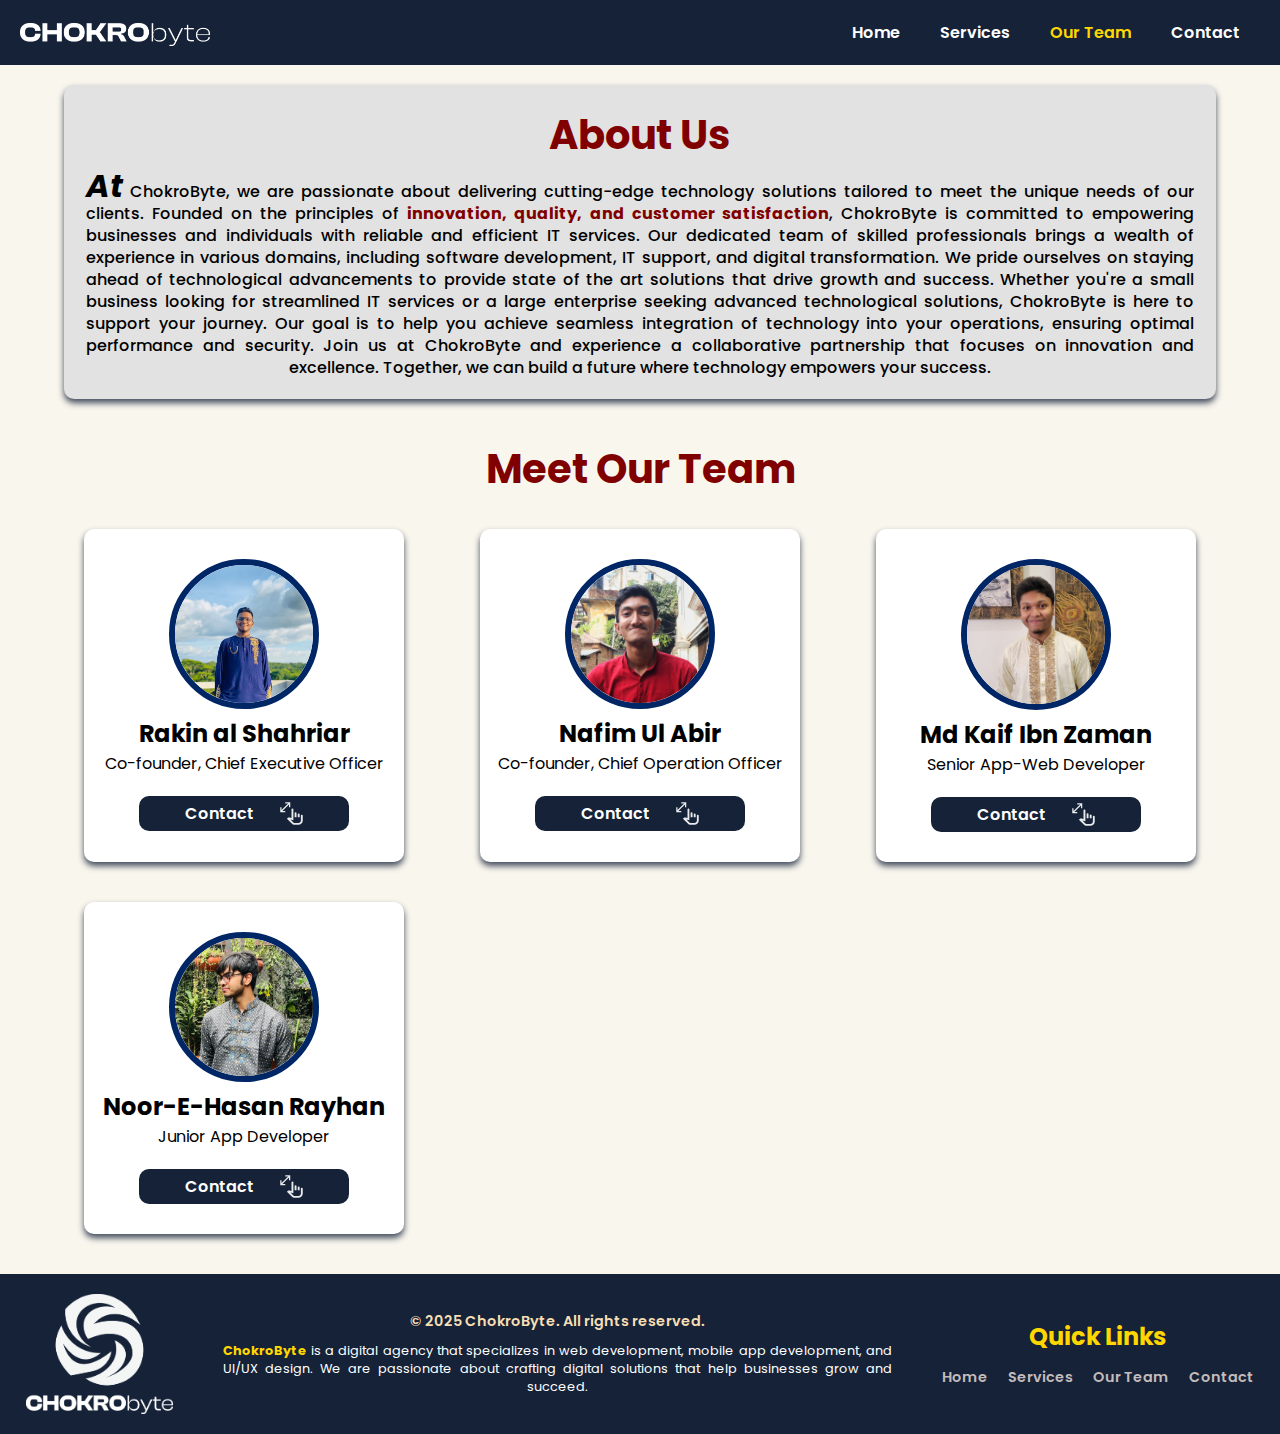
<file: team.html>
<!DOCTYPE html>
<html lang="en">

<head>
    <meta charset="UTF-8">
    <meta name="viewport" content="width=device-width, initial-scale=1.0">
    <title>Our Team - ChokroByte</title>
    <link rel="stylesheet" href="team.css">
    <link rel="stylesheet" href=" https://cdnjs.cloudflare.com/ajax/libs/font-awesome/6.7.2/css/all.min.css">
</head>

<body>
    <header>
        <div class="logo">
            <img src="/photos/Asset 8@4x.png" alt="ChokroByte Logo">
        </div>
        <nav>
            <ul>
                <li><a href="index.html">Home</a></li>
                <li><a href="service.html">Services</a></li>
                <li><a href="team.html" style="color: #FFD700;">Our Team</a></li>
                <li><a href="contact.html">Contact</a></li>
            </ul>
        </nav>
    </header>
    <main>
        <div class="aboutUs">
            <h1>About Us</h1>
            <p><b style="font-size: 2em; font-style: oblique;">At</b> ChokroByte</b>, we are passionate about delivering cutting-edge technology solutions tailored to meet the unique needs of our clients. Founded on the principles of <span style="color: maroon; font-weight: 700;">innovation, quality, and customer satisfaction</span>, ChokroByte is committed to empowering businesses and individuals with reliable and efficient IT services. Our dedicated team of skilled professionals brings a wealth of experience in various domains, including software development, IT support, and digital transformation. We pride ourselves on staying ahead of technological advancements to provide state of the art solutions that drive growth and success. Whether you're a small business looking for streamlined IT services or a large enterprise seeking advanced technological solutions, ChokroByte is here to support your journey. Our goal is to help you achieve seamless integration of technology into your operations, ensuring optimal performance and security. Join us at ChokroByte and experience a collaborative partnership that focuses on innovation and excellence. Together, we can build a future where technology empowers your success.</p>
        </div>
        <h1>Meet Our Team</h1>
        <div class="team">
            <div class="member">
                <img src="/photos/rakin.png" alt="Rakin al Shahriar" class="img">
                <h2>Rakin al Shahriar</h2>
                <p>Co-founder, Chief Executive Officer</p>
                <div class="socials" id="rakin">
                    Contact
                    <svg xmlns="http://www.w3.org/2000/svg" height="25px" viewBox="0 -960 960 960" width="25px"
                        fill="#e8eaed">
                        <path
                            d="M384-720v-110L130-576h110v48H48v-192h48v110l254-254H240v-48h192v192h-48ZM587-48q-24 0-46-9t-39-26L304-281l31-31q14-14 32-18.5t37 .5l76 19v-325q0-15.3 10.29-25.65Q500.58-672 515.79-672t25.71 10.35Q552-651.3 552-636v419l-111-28 111 111q7 7 16.13 10.5 9.13 3.5 18.87 3.5h157q39.6 0 67.8-28.2Q840-176.4 840-216v-180q0-15.3 10.29-25.65Q860.58-432 875.79-432t25.71 10.35Q912-411.3 912-396v180q0 70-49 119T744-48H587Zm13-288v-156q0-15.3 10.29-25.65Q620.58-528 635.79-528t25.71 10.35Q672-507.3 672-492v156h-72Zm120 0v-107.74q0-15.26 10.29-25.76 10.29-10.5 25.5-10.5t25.71 10.35Q792-459.3 792-444v108h-72Zm-38 102Z" />
                    </svg>
                </div>
                <div class="socialLink">
                    <a href="https://www.linkedin.com/in/rakinalshahriar/" target="_blank"><img
                            src="/photos/linkedin.png" alt="Linkedin" id="rakinLinkedin"></a>
                    <a href="https://github.com/Rakindotcom" target="_blank"><img src="/photos/github.png" alt="Github"
                            id="rakinGithub"></a>
                    <a href="tel:+8801927383669" target="_blank"><img src="/photos/waicon.png" alt="WhatsApp"
                            id="rakinWhatsApp"></a>
                    <a href="mailto:rakin.al.shahriar@gmail.com" target="_blank"><img src="/photos/email.png"
                            alt="Email" id="rakinEmail"></a>
                </div>
            </div>

            <div class="member">
                <img src="/photos/nafim.png" alt="Nafim Ul Abir" class="img">
                <h2>Nafim Ul Abir</h2>
                <p>Co-founder, Chief Operation Officer</p>
                <div class="socials" id="nafim">
                    Contact
                    <svg xmlns="http://www.w3.org/2000/svg" height="25px" viewBox="0 -960 960 960" width="25px"
                        fill="#e8eaed">
                        <path
                            d="M384-720v-110L130-576h110v48H48v-192h48v110l254-254H240v-48h192v192h-48ZM587-48q-24 0-46-9t-39-26L304-281l31-31q14-14 32-18.5t37 .5l76 19v-325q0-15.3 10.29-25.65Q500.58-672 515.79-672t25.71 10.35Q552-651.3 552-636v419l-111-28 111 111q7 7 16.13 10.5 9.13 3.5 18.87 3.5h157q39.6 0 67.8-28.2Q840-176.4 840-216v-180q0-15.3 10.29-25.65Q860.58-432 875.79-432t25.71 10.35Q912-411.3 912-396v180q0 70-49 119T744-48H587Zm13-288v-156q0-15.3 10.29-25.65Q620.58-528 635.79-528t25.71 10.35Q672-507.3 672-492v156h-72Zm120 0v-107.74q0-15.26 10.29-25.76 10.29-10.5 25.5-10.5t25.71 10.35Q792-459.3 792-444v108h-72Zm-38 102Z" />
                    </svg>
                </div>
                <div class="socialLink">
                    <a href="https://www.linkedin.com/in/nafimulabir/" target="_blank"><img src="/photos/linkedin.png"
                            alt="Linkedin" id="nafimLinkedin"></a>
                    <a href="https://nafimulabir.com/" target="_blank"><img src="/photos/domain.png" alt="Portfolio"
                            id="nafimPortfolio"></a>
                    <a href="#" target="_blank"><img src="/photos/waicon.png" alt="WhatsApp" id="nafimWhatsApp"></a>
                    <a href="#" target="_blank"><img src="/photos/email.png" alt="Email" id="nafimEmail"></a>
                </div>
            </div>

            <div class="member">
                <img src="/photos/kaif.png" alt="Kaif Ibn Zaman" class="img">
                <h2>Md Kaif Ibn Zaman</h2>
                <p>Senior App-Web Developer</p>
                <div class="socials" id="kaif">
                    Contact
                    <svg xmlns="http://www.w3.org/2000/svg" height="25px" viewBox="0 -960 960 960" width="25px"
                        fill="#e8eaed">
                        <path
                            d="M384-720v-110L130-576h110v48H48v-192h48v110l254-254H240v-48h192v192h-48ZM587-48q-24 0-46-9t-39-26L304-281l31-31q14-14 32-18.5t37 .5l76 19v-325q0-15.3 10.29-25.65Q500.58-672 515.79-672t25.71 10.35Q552-651.3 552-636v419l-111-28 111 111q7 7 16.13 10.5 9.13 3.5 18.87 3.5h157q39.6 0 67.8-28.2Q840-176.4 840-216v-180q0-15.3 10.29-25.65Q860.58-432 875.79-432t25.71 10.35Q912-411.3 912-396v180q0 70-49 119T744-48H587Zm13-288v-156q0-15.3 10.29-25.65Q620.58-528 635.79-528t25.71 10.35Q672-507.3 672-492v156h-72Zm120 0v-107.74q0-15.26 10.29-25.76 10.29-10.5 25.5-10.5t25.71 10.35Q792-459.3 792-444v108h-72Zm-38 102Z" />
                    </svg>
                </div>
                <div class="socialLink">
                    <a href="https://www.linkedin.com/in/md-kaif-ibn-zaman-7b1803240/" target="_blank"><img
                            src="/photos/linkedin.png" alt="Linkedin" id="kaifLinkedin"></a>
                    <a href="https://github.com/MdKaif2782" target="_blank"><img src="/photos/github.png" alt="Github"
                            id="kaifGithub"></a>
                    <a href="#" target="_blank"><img src="/photos/waicon.png" alt="WhatsApp" id="kaifWhatsApp"></a>
                    <a href="mailto:omioprogramer@gmail.com" target="_blank"><img src="/photos/email.png" alt="Email"
                            id="kaifEmail"></a>
                </div>
            </div>

            <div class="member">
                <img src="/photos/omio.png" alt="Rayhan Omio" class="img">
                <h2>Noor-E-Hasan Rayhan</h2>
                <p>Junior App Developer</p>
                <div class="socials" id="omio">
                    Contact
                    <svg xmlns="http://www.w3.org/2000/svg" height="25px" viewBox="0 -960 960 960" width="25px"
                        fill="#e8eaed">
                        <path
                            d="M384-720v-110L130-576h110v48H48v-192h48v110l254-254H240v-48h192v192h-48ZM587-48q-24 0-46-9t-39-26L304-281l31-31q14-14 32-18.5t37 .5l76 19v-325q0-15.3 10.29-25.65Q500.58-672 515.79-672t25.71 10.35Q552-651.3 552-636v419l-111-28 111 111q7 7 16.13 10.5 9.13 3.5 18.87 3.5h157q39.6 0 67.8-28.2Q840-176.4 840-216v-180q0-15.3 10.29-25.65Q860.58-432 875.79-432t25.71 10.35Q912-411.3 912-396v180q0 70-49 119T744-48H587Zm13-288v-156q0-15.3 10.29-25.65Q620.58-528 635.79-528t25.71 10.35Q672-507.3 672-492v156h-72Zm120 0v-107.74q0-15.26 10.29-25.76 10.29-10.5 25.5-10.5t25.71 10.35Q792-459.3 792-444v108h-72Zm-38 102Z" />
                    </svg>
                </div>
                <div class="socialLink">
                    <a href="https://www.linkedin.com/in/noor-e-hasan-rayhan/" target="_blank"><img
                            src="/photos/linkedin.png" alt="Linkedin" id="omioLinkedin"></a>
                    <a href="https://github.com/StyreXxX" target="_blank"><img src="/photos/github.png" alt="Github"
                            id="omioGithub"></a>
                    <a href="#" target="_blank"><img src="/photos/waicon.png" alt="WhatsApp" id="omioWhatsApp"></a>
                    <a href="mailto:omioprogramer@gmail.com" target="_blank"><img src="/photos/email.png" alt="Email"
                            id="omioEmail"></a>
                </div>
            </div>
        </div>
    </main>
    <footer>
        <div class="fcontainer">
            <img src="/photos/Asset 4@4x.png" alt="ChokroByte Logo">
            <div class="fcontent">
                <p id="fp">&copy; 2025 ChokroByte. All rights reserved.</p>
                <p><b style="color: #FFD700;">ChokroByte</b> is
                    a digital agency that specializes in web development, mobile app development, and UI/UX design. We
                    are passionate about crafting digital solutions that help businesses grow and succeed.</p>
            </div>
            <div class="flink">
                <h2>Quick Links</h2>
                <ul>
                    <li><a href="#">Home</a></li>
                    <li><a href="#">Services</a></li>
                    <li><a href="#">Our Team</a></li>
                    <li><a href="#">Contact</a></li>
                </ul>
            </div>
        </div>
    </footer>
    <script src="team.js"></script>
</body>

</html>
</file>
<file: team.css>
@import url('https://fonts.googleapis.com/css2?family=Playwrite+NG+Modern:wght@100..400&family=Poppins:ital,wght@0,100;0,200;0,300;0,400;0,500;0,600;0,700;0,800;0,900;1,100;1,200;1,300;1,400;1,500;1,600;1,700;1,800;1,900&display=swap');

::-webkit-scrollbar {
    width: 12px;
    height: 12px;
}

::-webkit-scrollbar-track {
    background: #e0e0e0;
    border-radius: 3px;
}

::-webkit-scrollbar-thumb {
    background-color: #152238;
    border-radius: 3px;
    border: 3px solid #e0e0e0;
}

* {
    scrollbar-width: auto;
    scrollbar-color: #152238 #e0e0e0;
}

* {
    margin: 0;
    padding: 0;
    box-sizing: border-box;
}

body {
    font-family: 'Poppins', sans-serif;
    background-color: #F9F6EE;
}

header {
    display: flex;
    justify-content: space-between;
    align-items: center;
    background-color: #152238;
    color: white;
    padding: 10px 20px;
}

nav ul {
    display: flex;
    list-style: none;
}

nav ul li a {
    color: white;
    text-decoration: none;
    padding: 10px 20px;
    display: block;
    white-space: nowrap;
    font-weight: 600;
}

nav ul li a:hover {
    background-color: #1D2D44;
    color: wheat;
}

.logo {
    display: flex;
    align-items: center;
    padding-top: 4px;
}

.logo img {
    width: 190px;
    cursor: pointer;
}


main {
    width: 90%;
    margin: 20px auto;
}

main h1 {
    text-align: center;
    margin: 0px 0 10px;
    color: maroon;
    font-size: 2.5em;
}

.aboutUs {
    margin: 20px 0 40px;
    padding: 20px 22px;
    border-radius: 10px;
    box-shadow: 0px 4px 6px #152238cb;
    background-color: rgb(226, 226, 226);
}

.aboutUs p {
    text-align: justify;
    text-align-last: center;
    font-weight: 500;
    line-height: 22px;
}

.team {
    display: flex;
    justify-content: space-between;
    flex-wrap: wrap;
}

img.img {
    width: 150px;
    border-radius: 50%;
    margin-top: 20px;
    border: 6px solid #012666;
}

.member {
    margin: 20px;
    width: 320px;
    text-align: center;
    padding: 10px;
    border-radius: 10px;
    background-color: white;
    box-shadow: 0px 4px 6px #152238cb;
}

.member:hover {
    transform: scale(1.1);
    transition: all 0.5s;
    box-shadow: 0px 8px 12px rgba(2, 23, 94, 0.856);
}

.socials {
    display: flex;
    justify-content: center;
    gap: 25px;
    margin: 20px auto 5px;
    background-color: #152238;
    color: white;
    padding: 5px;
    border-radius: 10px;
    font-weight: 600;
    cursor: pointer;
    width: 70%;
}

.socials:hover {
    background-color: maroon;
}

.socialLink img {
    width: 30px;
    display: none;
}

.socialLink img:hover {
    transform: scale(1.25);
    transition: all 0.2s;

}

.socialLink {
    display: flex;
    justify-content: space-evenly;
    align-items: center;
    width: 80%;
    margin: 10px auto;
}

footer {
    background-color: #152238;
    color: white;
    padding: 20px 20px;
}

.fcontainer {
    display: flex;
    justify-content: space-around;
}

.fcontainer img {
    height: 120px;
    filter: invert(1);
    cursor: url(/photos/pointer2.svg), pointer;
}

.fcontent {
    width: 60%;
    display: flex;
    flex-direction: column;
    justify-content: center;
    align-items: center;

}

.fcontent p {
    text-align: justify;
    text-align-last: center;
    font-weight: 400;
    width: 90%;
    font-size: 0.8rem;
}

#fp {
    color: wheat;
    font-weight: 600;
    margin-bottom: 10px;
    font-size: 0.9rem;
}

.flink {
    display: flex;
    flex-direction: column;
    justify-content: center;
    align-items: center;
}

.flink h2 {
    margin-bottom: 10px;
    color: #FFD700;
    text-align: center;
}

.flink a {
    color: rgb(196, 187, 187);
    text-decoration: none;
    font-weight: 600;
    font-size: 0.9rem;
}

.flink a:hover {
    color: white;
}

.flink ul {
    list-style: none;
    display: flex;
    gap: 20px;
}
</file>
